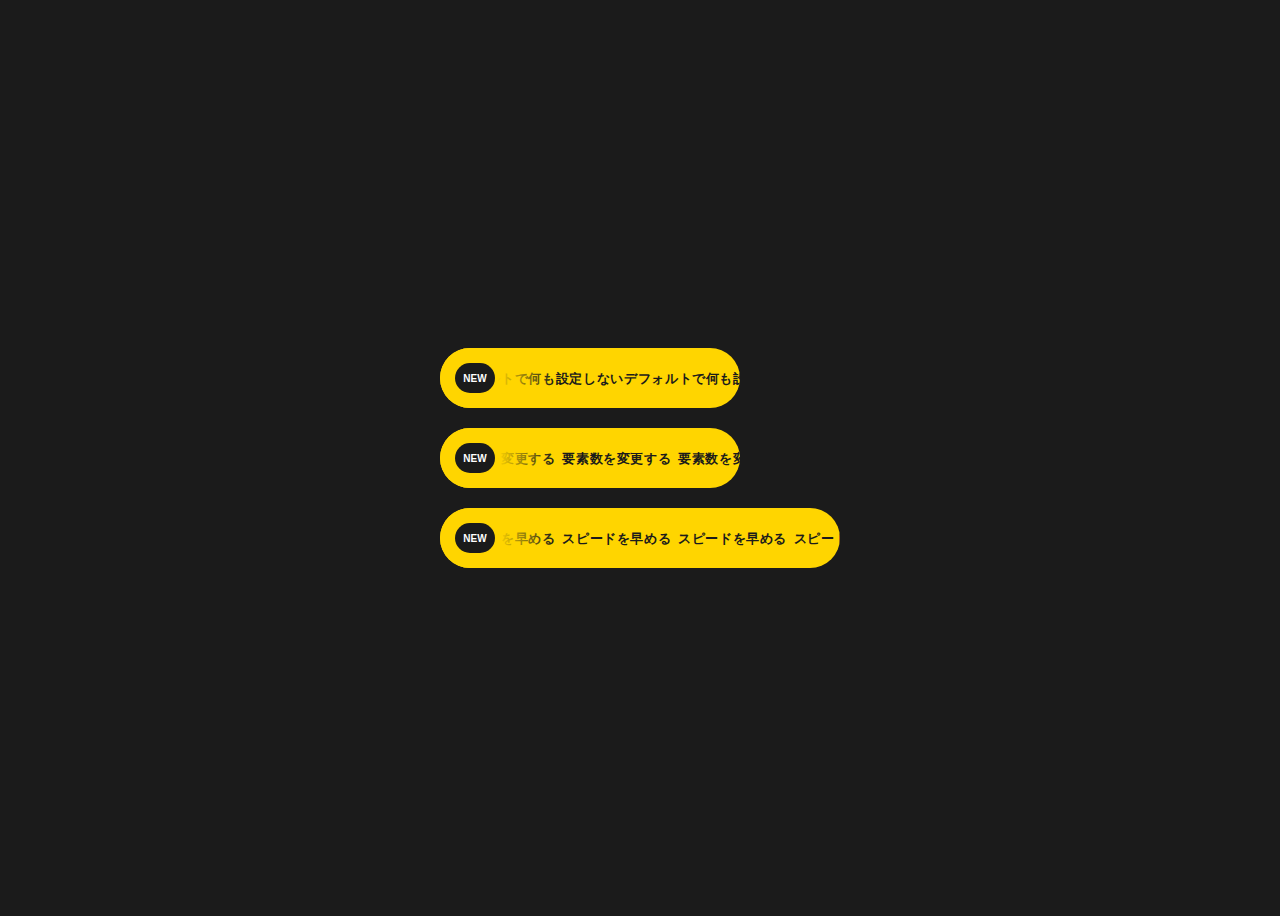
<file: index.html>
<!DOCTYPE html>
<html lang="en">
  <head>
    <meta charset="UTF-8" />
    <meta name="viewport" content="width=device-width.initial-scale=1.0" />
    <title>Document</title>

    <link rel="stylesheet" href="style.css" />
    <script src="script.js" defer></script>
  </head>
  <body>
    <div class="contet">
      <div class="inner">
        <a href="#" class="ticker js-ticker">
          <span class="ticker__text js-ticker-text">デフォルトで何も設定しないデフォルトで何も設定しないデフォルトで何も設定しないデフォルトで何も設定しないデフォルトで何も設定しない</span>
        </a>

        <a href="#" class="ticker js-ticker" data-clone="10">
          <span class="ticker__text js-ticker-text">要素数を変更する</span>
        </a>

        <a href="#" class="ticker js-ticker" data-speed="80">
          <span class="ticker__text js-ticker-text">スピードを早める </span>
        </a>
      </div>
    </div>
  </body>
</html>
</file>
<file: style.css>
:root {
  --black: #1b1b1b;
  --white: #fff;
  --yellow: #ffd500;
}

body {
  background-color: var(--black);
  font-family: arial, sans-serif;
}

.contet {
  display: grid;
  place-items: center;
  height: 100vh;
}
.contet .ticker {
  margin: 20px 0;
}
.contet .ticker:nth-child(3) {
  width: 400px;
}

.ticker {
  position: relative;
  display: block;
  width: 300px;
  max-width: 100vw;
  height: 60px;
  background-color: #ffd500;
  border-radius: 30px;
  color: var(--black);
  text-transform: uppercase;
  font-weight: bold;
  white-space: nowrap;
  overflow: hidden;
}
.ticker::before {
  content: 'new';
  position: absolute;
  display: grid;
  place-items: center;
  width: 40px;
  height: 30px;
  margin: auto;
  font-size: 10px;
  border-radius: 15px;
  background-color: var(--black);
  color: var(--white);
  z-index: 10;
  top: 0;
  bottom: 0;
  left: 15px;
}
.ticker::after {
  content: '';
  position: absolute;
  display: block;
  width: 115px;
  height: inherit;
  top: 0;
  background: linear-gradient(to right, rgb(255, 213, 0) 50%, rgba(255, 213, 0, 0) 100%);
}

.ticker__text {
  display: inline-block;
  height: inherit;
  padding: calc((47px) / 2) 0;
  padding-left: 0.5em;
  font-size: 13px;
  line-height: 1;
  letter-spacing: 0.05em;

  animation-name: tickerAnimation;
  animation-timing-function: linear;
  animation-iteration-count: infinite;
}

@keyframes tickerAnimation {
  0% {
    transform: translateX(0%);
  }
  100% {
    transform: translateX(-100%);
  }
}
</file>
